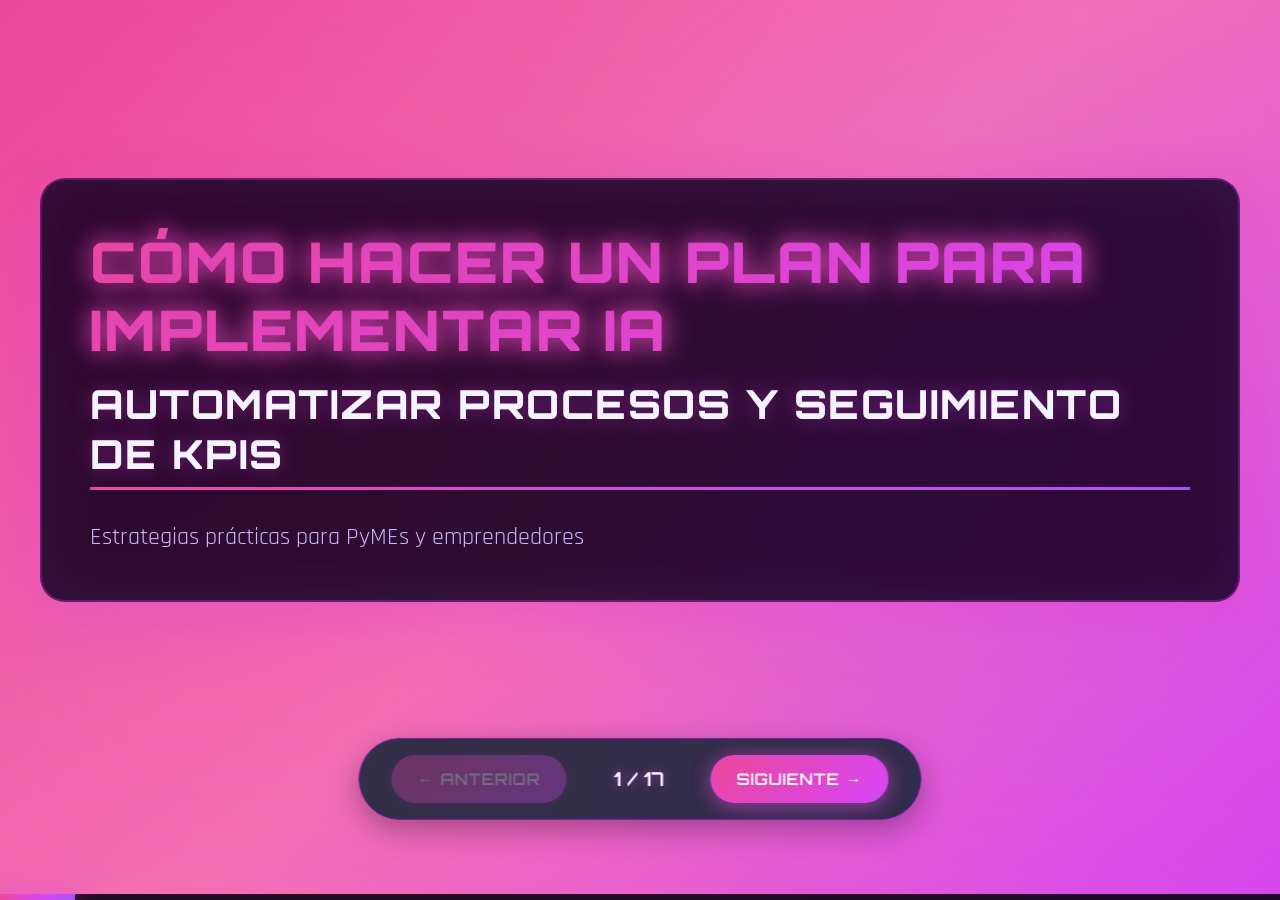
<file: index.html>
<!DOCTYPE html>
<html lang="es">
<head>
    <meta charset="UTF-8">
    <meta name="viewport" content="width=device-width, initial-scale=1.0">
    <title>Plan de Implementación de IA para PyMEs</title>
    <link rel="stylesheet" href="styles.css">
</head>
<body>
    <div class="presentation">
        <!-- Slide 1: Portada -->
        <div class="slide active">
            <div class="content">
                <h1>Cómo Hacer un Plan para Implementar IA</h1>
                <h2>Automatizar Procesos y Seguimiento de KPIs</h2>
                <p class="subtitle">Estrategias prácticas para PyMEs y emprendedores</p>
            </div>
        </div>

        <!-- Slide 2: ¿Por qué IA ahora? -->
        <div class="slide">
            <div class="content">
                <h2>¿Por Qué IA Ahora?</h2>
                <div class="two-columns">
                    <div class="column">
                        <h3>Oportunidades</h3>
                        <ul>
                            <li>Acceso democratizado a herramientas de IA</li>
                            <li>Reducción de costos operativos (20-40%)</li>
                            <li>Competitividad en el mercado</li>
                            <li>Mejor toma de decisiones basada en datos</li>
                        </ul>
                    </div>
                    <div class="column">
                        <h3>Riesgos de No Actuar</h3>
                        <ul>
                            <li>Quedarse atrás de la competencia</li>
                            <li>Pérdida de eficiencia operativa</li>
                            <li>Costos laborales más altos</li>
                            <li>Decisiones sin respaldo de datos</li>
                        </ul>
                    </div>
                </div>
            </div>
        </div>

        <!-- Slide 3: Áreas Clave para Automatizar -->
        <div class="slide">
            <div class="content">
                <h2>Áreas Clave para Automatizar con IA</h2>
                <div class="grid">
                    <div class="card">
                        <h3>📧 Atención al Cliente</h3>
                        <p>Chatbots, respuestas automáticas, análisis de sentimiento</p>
                    </div>
                    <div class="card">
                        <h3>📊 Análisis de Datos</h3>
                        <p>Dashboards automáticos, predicciones, reportes inteligentes</p>
                    </div>
                    <div class="card">
                        <h3>📝 Procesos Administrativos</h3>
                        <p>Facturación, inventarios, gestión documental</p>
                    </div>
                    <div class="card">
                        <h3>🎯 Marketing</h3>
                        <p>Segmentación, contenido personalizado, optimización de campañas</p>
                    </div>
                    <div class="card">
                        <h3>💼 Ventas</h3>
                        <p>Lead scoring, predicción de ventas, CRM inteligente</p>
                    </div>
                    <div class="card">
                        <h3>📦 Operaciones</h3>
                        <p>Optimización de rutas, gestión de inventario, mantenimiento predictivo</p>
                    </div>
                </div>
            </div>
        </div>

        <!-- Slide 4: KPIs Fundamentales -->
        <div class="slide">
            <div class="content">
                <h2>Indicadores Clave de Desempeño (KPIs)</h2>
                <div class="kpi-section">
                    <h3>KPIs Esenciales para Monitorear</h3>
                    <ul class="kpi-list">
                        <li><strong>ROI de IA:</strong> Retorno de inversión en tecnología vs ahorro generado</li>
                        <li><strong>Tiempo de Proceso:</strong> Reducción en tiempo de tareas automatizadas</li>
                        <li><strong>Precisión:</strong> Tasa de error antes y después de IA</li>
                        <li><strong>Satisfacción del Cliente:</strong> NPS, CSAT post-implementación</li>
                        <li><strong>Productividad del Equipo:</strong> Tareas completadas por empleado</li>
                        <li><strong>Costos Operativos:</strong> Reducción en gastos mensuales</li>
                    </ul>
                </div>
            </div>
        </div>

        <!-- Slide 5: Plan en 5 Pasos -->
        <div class="slide">
            <div class="content">
                <h2>Plan de Implementación en 5 Pasos</h2>
                <div class="steps">
                    <div class="step">
                        <div class="step-number">1</div>
                        <div class="step-content">
                            <h3>Diagnóstico</h3>
                            <p>Identifica procesos repetitivos, cuellos de botella y áreas de mejora</p>
                        </div>
                    </div>
                    <div class="step">
                        <div class="step-number">2</div>
                        <div class="step-content">
                            <h3>Priorización</h3>
                            <p>Evalúa impacto vs complejidad. Empieza con "quick wins"</p>
                        </div>
                    </div>
                    <div class="step">
                        <div class="step-number">3</div>
                        <div class="step-content">
                            <h3>Selección de Herramientas</h3>
                            <p>Elige soluciones que se integren con tus sistemas actuales</p>
                        </div>
                    </div>
                    <div class="step">
                        <div class="step-number">4</div>
                        <div class="step-content">
                            <h3>Piloto</h3>
                            <p>Implementa en pequeña escala, mide resultados, ajusta</p>
                        </div>
                    </div>
                    <div class="step">
                        <div class="step-number">5</div>
                        <div class="step-content">
                            <h3>Escalamiento</h3>
                            <p>Expande a otras áreas, capacita al equipo, monitorea KPIs</p>
                        </div>
                    </div>
                </div>
            </div>
        </div>

        <!-- Slide 6: Paso 1 - Diagnóstico -->
        <div class="slide">
            <div class="content">
                <h2>Paso 1: Diagnóstico Inicial</h2>
                <div class="checklist">
                    <h3>Preguntas Clave</h3>
                    <div class="checklist-item">
                        <span class="check">✓</span>
                        <span>¿Qué tareas consumen más tiempo de mi equipo?</span>
                    </div>
                    <div class="checklist-item">
                        <span class="check">✓</span>
                        <span>¿Dónde ocurren más errores humanos?</span>
                    </div>
                    <div class="checklist-item">
                        <span class="check">✓</span>
                        <span>¿Qué procesos se repiten diariamente?</span>
                    </div>
                    <div class="checklist-item">
                        <span class="check">✓</span>
                        <span>¿Qué datos no estoy aprovechando actualmente?</span>
                    </div>
                    <div class="checklist-item">
                        <span class="check">✓</span>
                        <span>¿Cuáles son mis mayores cuellos de botella?</span>
                    </div>
                </div>
                <div class="highlight-box">
                    <strong>💡 Tip:</strong> Involucra a tu equipo en esta evaluación. Ellos conocen los procesos mejor que nadie.
                </div>
            </div>
        </div>

        <!-- Slide 7: Paso 2 - Matriz de Priorización -->
        <div class="slide">
            <div class="content">
                <h2>Paso 2: Matriz de Priorización</h2>
                <div class="matrix">
                    <div class="matrix-header">
                        <span></span>
                        <span class="axis-label">Complejidad Baja</span>
                        <span class="axis-label">Complejidad Alta</span>
                    </div>
                    <div class="matrix-row">
                        <span class="axis-label">Alto Impacto</span>
                        <div class="matrix-cell priority-high">
                            <strong>¡Empieza Aquí!</strong>
                            <p>Quick Wins</p>
                        </div>
                        <div class="matrix-cell priority-medium">
                            <strong>Planifica</strong>
                            <p>Proyectos grandes</p>
                        </div>
                    </div>
                    <div class="matrix-row">
                        <span class="axis-label">Bajo Impacto</span>
                        <div class="matrix-cell priority-low">
                            <strong>Si Hay Tiempo</strong>
                            <p>Mejoras menores</p>
                        </div>
                        <div class="matrix-cell priority-none">
                            <strong>Evitar</strong>
                            <p>No prioritario</p>
                        </div>
                    </div>
                </div>
            </div>
        </div>

        <!-- Slide 8: Paso 3 - Herramientas -->
        <div class="slide">
            <div class="content">
                <h2>Paso 3: Herramientas de IA Accesibles</h2>
                <div class="tools-grid">
                    <div class="tool-card">
                        <h3>Atención al Cliente</h3>
                        <ul>
                            <li>ChatGPT API</li>
                            <li>Zendesk AI</li>
                            <li>Intercom</li>
                        </ul>
                    </div>
                    <div class="tool-card">
                        <h3>Análisis de Datos</h3>
                        <ul>
                            <li>Google Analytics + AI</li>
                            <li>Power BI</li>
                            <li>Tableau</li>
                        </ul>
                    </div>
                    <div class="tool-card">
                        <h3>Automatización</h3>
                        <ul>
                            <li>Zapier</li>
                            <li>Make (Integromat)</li>
                            <li>n8n</li>
                        </ul>
                    </div>
                    <div class="tool-card">
                        <h3>CRM Inteligente</h3>
                        <ul>
                            <li>HubSpot</li>
                            <li>Salesforce Einstein</li>
                            <li>Pipedrive AI</li>
                        </ul>
                    </div>
                    <div class="tool-card">
                        <h3>Marketing</h3>
                        <ul>
                            <li>Jasper AI</li>
                            <li>Copy.ai</li>
                            <li>Canva AI</li>
                        </ul>
                    </div>
                    <div class="tool-card">
                        <h3>Finanzas</h3>
                        <ul>
                            <li>QuickBooks AI</li>
                            <li>Xero</li>
                            <li>Fintual</li>
                        </ul>
                    </div>
                </div>
            </div>
        </div>

        <!-- Slide 9: Paso 4 - Piloto -->
        <div class="slide">
            <div class="content">
                <h2>Paso 4: Implementación de Piloto</h2>
                <div class="timeline">
                    <div class="timeline-item">
                        <h3>Semana 1-2: Preparación</h3>
                        <ul>
                            <li>Define objetivos específicos y medibles</li>
                            <li>Selecciona equipo piloto pequeño</li>
                            <li>Configura herramientas básicas</li>
                        </ul>
                    </div>
                    <div class="timeline-item">
                        <h3>Semana 3-6: Ejecución</h3>
                        <ul>
                            <li>Capacita al equipo piloto</li>
                            <li>Implementa en ambiente controlado</li>
                            <li>Recopila datos y feedback diario</li>
                        </ul>
                    </div>
                    <div class="timeline-item">
                        <h3>Semana 7-8: Evaluación</h3>
                        <ul>
                            <li>Analiza KPIs vs objetivos</li>
                            <li>Documenta lecciones aprendidas</li>
                            <li>Decide: escalar, ajustar o pivotar</li>
                        </ul>
                    </div>
                </div>
            </div>
        </div>

        <!-- Slide 10: Paso 5 - Escalamiento -->
        <div class="slide">
            <div class="content">
                <h2>Paso 5: Escalamiento Inteligente</h2>
                <div class="scaling-content">
                    <div class="scaling-section">
                        <h3>🎯 Estrategia de Expansión</h3>
                        <ul>
                            <li>Replica en áreas similares primero</li>
                            <li>Capacita a champions internos</li>
                            <li>Crea documentación y procesos</li>
                            <li>Establece soporte técnico interno</li>
                        </ul>
                    </div>
                    <div class="scaling-section">
                        <h3>📈 Monitoreo Continuo</h3>
                        <ul>
                            <li>Dashboard de KPIs en tiempo real</li>
                            <li>Reuniones semanales de seguimiento</li>
                            <li>Ajustes basados en datos</li>
                            <li>Feedback loop constante</li>
                        </ul>
                    </div>
                </div>
            </div>
        </div>

        <!-- Slide 11: Sistema de Seguimiento de KPIs -->
        <div class="slide">
            <div class="content">
                <h2>Sistema de Seguimiento de KPIs</h2>
                <div class="dashboard-preview">
                    <h3>Tu Dashboard Debe Incluir:</h3>
                    <div class="dashboard-elements">
                        <div class="dashboard-item">
                            <div class="metric-icon">📊</div>
                            <h4>Métricas en Tiempo Real</h4>
                            <p>Actualización automática de indicadores clave</p>
                        </div>
                        <div class="dashboard-item">
                            <div class="metric-icon">🎯</div>
                            <h4>Metas vs Realidad</h4>
                            <p>Comparación visual de objetivos y resultados</p>
                        </div>
                        <div class="dashboard-item">
                            <div class="metric-icon">📈</div>
                            <h4>Tendencias</h4>
                            <p>Análisis de evolución temporal</p>
                        </div>
                        <div class="dashboard-item">
                            <div class="metric-icon">⚠️</div>
                            <h4>Alertas Automáticas</h4>
                            <p>Notificaciones cuando se desvían métricas</p>
                        </div>
                    </div>
                </div>
            </div>
        </div>

        <!-- Slide 12: Costos y ROI -->
        <div class="slide">
            <div class="content">
                <h2>Costos y Retorno de Inversión</h2>
                <div class="roi-section">
                    <div class="cost-column">
                        <h3>💰 Inversión Inicial (PyME promedio)</h3>
                        <ul class="cost-list">
                            <li>Herramientas SaaS: $200-$500/mes</li>
                            <li>Capacitación: $1,000-$3,000</li>
                            <li>Consultoría inicial: $2,000-$5,000</li>
                            <li>Tiempo del equipo: 20-40 horas</li>
                        </ul>
                        <p class="total">Total inicial: $5,000-$10,000</p>
                    </div>
                    <div class="roi-column">
                        <h3>📈 Retorno Esperado (primer año)</h3>
                        <ul class="benefit-list">
                            <li>Ahorro en tiempo: 20-30%</li>
                            <li>Reducción de errores: 40-60%</li>
                            <li>Aumento en ventas: 15-25%</li>
                            <li>ROI promedio: 200-400%</li>
                        </ul>
                        <p class="total success">Recuperación: 3-6 meses</p>
                    </div>
                </div>
            </div>
        </div>

        <!-- Slide 13: Errores Comunes -->
        <div class="slide">
            <div class="content">
                <h2>❌ Errores Comunes a Evitar</h2>
                <div class="mistakes-grid">
                    <div class="mistake-card">
                        <h3>1. Empezar muy grande</h3>
                        <p>No intentes automatizar todo de golpe. Empieza con un proceso pequeño y bien definido.</p>
                    </div>
                    <div class="mistake-card">
                        <h3>2. Ignorar al equipo</h3>
                        <p>La IA debe ayudar a tu equipo, no reemplazarlo. Involúcralos desde el inicio.</p>
                    </div>
                    <div class="mistake-card">
                        <h3>3. No medir resultados</h3>
                        <p>Si no mides, no sabes si funciona. Define KPIs claros desde el día 1.</p>
                    </div>
                    <div class="mistake-card">
                        <h3>4. Tecnología sin estrategia</h3>
                        <p>La IA es un medio, no un fin. Define primero QUÉ quieres lograr.</p>
                    </div>
                    <div class="mistake-card">
                        <h3>5. Falta de capacitación</h3>
                        <p>Invierte tiempo en entrenar a tu equipo. La mejor herramienta es inútil sin uso correcto.</p>
                    </div>
                    <div class="mistake-card">
                        <h3>6. No iterar</h3>
                        <p>La IA requiere ajustes constantes. Crea ciclos de mejora continua.</p>
                    </div>
                </div>
            </div>
        </div>

        <!-- Slide 14: Casos de Éxito -->
        <div class="slide">
            <div class="content">
                <h2>Casos de Éxito en PyMEs</h2>
                <div class="case-studies">
                    <div class="case">
                        <h3>🏪 Retail - Tienda de Ropa</h3>
                        <p><strong>Problema:</strong> Inventario desorganizado, ventas perdidas</p>
                        <p><strong>Solución:</strong> Sistema de predicción de demanda con IA</p>
                        <p><strong>Resultado:</strong> +35% en ventas, -20% en inventario sobrante</p>
                    </div>
                    <div class="case">
                        <h3>🍕 Restaurante</h3>
                        <p><strong>Problema:</strong> Gestión manual de pedidos, errores frecuentes</p>
                        <p><strong>Solución:</strong> Chatbot para pedidos + análisis de preferencias</p>
                        <p><strong>Resultado:</strong> -50% errores, +28% en ticket promedio</p>
                    </div>
                    <div class="case">
                        <h3>🔧 Servicios Profesionales</h3>
                        <p><strong>Problema:</strong> Tiempo excesivo en cotizaciones y seguimiento</p>
                        <p><strong>Solución:</strong> CRM con IA + automatización de propuestas</p>
                        <p><strong>Resultado:</strong> -60% tiempo administrativo, +40% conversión</p>
                    </div>
                </div>
            </div>
        </div>

        <!-- Slide 15: Plan de Acción -->
        <div class="slide">
            <div class="content">
                <h2>Tu Plan de Acción - Próximos 30 Días</h2>
                <div class="action-plan">
                    <div class="week-plan">
                        <h3>Semana 1: Diagnóstico</h3>
                        <ul>
                            <li>Lista 5 procesos más repetitivos</li>
                            <li>Calcula tiempo invertido en cada uno</li>
                            <li>Identifica 3 KPIs a mejorar</li>
                        </ul>
                    </div>
                    <div class="week-plan">
                        <h3>Semana 2: Investigación</h3>
                        <ul>
                            <li>Investiga 3 herramientas para tu caso</li>
                            <li>Solicita demos o pruebas gratuitas</li>
                            <li>Define presupuesto inicial</li>
                        </ul>
                    </div>
                    <div class="week-plan">
                        <h3>Semana 3: Decisión</h3>
                        <ul>
                            <li>Selecciona 1 proceso para pilotar</li>
                            <li>Elige la herramienta a implementar</li>
                            <li>Forma equipo piloto (2-3 personas)</li>
                        </ul>
                    </div>
                    <div class="week-plan">
                        <h3>Semana 4: Acción</h3>
                        <ul>
                            <li>Configura herramienta básica</li>
                            <li>Capacita al equipo piloto</li>
                            <li>Inicia prueba con métricas definidas</li>
                        </ul>
                    </div>
                </div>
            </div>
        </div>

        <!-- Slide 16: Recursos -->
        <div class="slide">
            <div class="content">
                <h2>Recursos Útiles</h2>
                <div class="resources">
                    <div class="resource-section">
                        <h3>📚 Aprendizaje</h3>
                        <ul>
                            <li>Coursera: AI for Everyone (Andrew Ng)</li>
                            <li>Google AI Essentials</li>
                            <li>LinkedIn Learning: IA para negocios</li>
                        </ul>
                    </div>
                    <div class="resource-section">
                        <h3>🛠️ Herramientas Gratuitas</h3>
                        <ul>
                            <li>ChatGPT versión gratuita</li>
                            <li>Google Analytics</li>
                            <li>Zapier tier gratuito</li>
                            <li>Canva AI</li>
                        </ul>
                    </div>
                    <div class="resource-section">
                        <h3>👥 Comunidades</h3>
                        <ul>
                            <li>Grupos de LinkedIn sobre IA en PyMEs</li>
                            <li>Meetups locales de tecnología</li>
                            <li>Foros de Reddit: r/artificial, r/smallbusiness</li>
                        </ul>
                    </div>
                </div>
            </div>
        </div>

        <!-- Slide 17: Cierre -->
        <div class="slide">
            <div class="content">
                <h2>Recuerda: La IA es un Viaje, No un Destino</h2>
                <div class="key-takeaways">
                    <div class="takeaway">
                        <span class="takeaway-number">1</span>
                        <p>Empieza pequeño, mide todo, escala lo que funciona</p>
                    </div>
                    <div class="takeaway">
                        <span class="takeaway-number">2</span>
                        <p>Involucra a tu equipo en el proceso de transformación</p>
                    </div>
                    <div class="takeaway">
                        <span class="takeaway-number">3</span>
                        <p>Los KPIs son tu brújula - sin medición no hay mejora</p>
                    </div>
                    <div class="takeaway">
                        <span class="takeaway-number">4</span>
                        <p>La tecnología cambia rápido - mantente flexible y curioso</p>
                    </div>
                </div>
                <div class="cta">
                    <h3>¡El mejor momento para empezar es HOY!</h3>
                    <p>¿Preguntas?</p>
                </div>
            </div>
        </div>
    </div>

    <!-- Controles de navegación -->
    <div class="controls">
        <button id="prevBtn" class="nav-btn">← Anterior</button>
        <div class="slide-counter">
            <span id="currentSlide">1</span> / <span id="totalSlides">17</span>
        </div>
        <button id="nextBtn" class="nav-btn">Siguiente →</button>
    </div>

    <!-- Progress bar -->
    <div class="progress-bar">
        <div class="progress-fill" id="progressFill"></div>
    </div>

    <script src="script.js"></script>
</body>
</html>
</file>
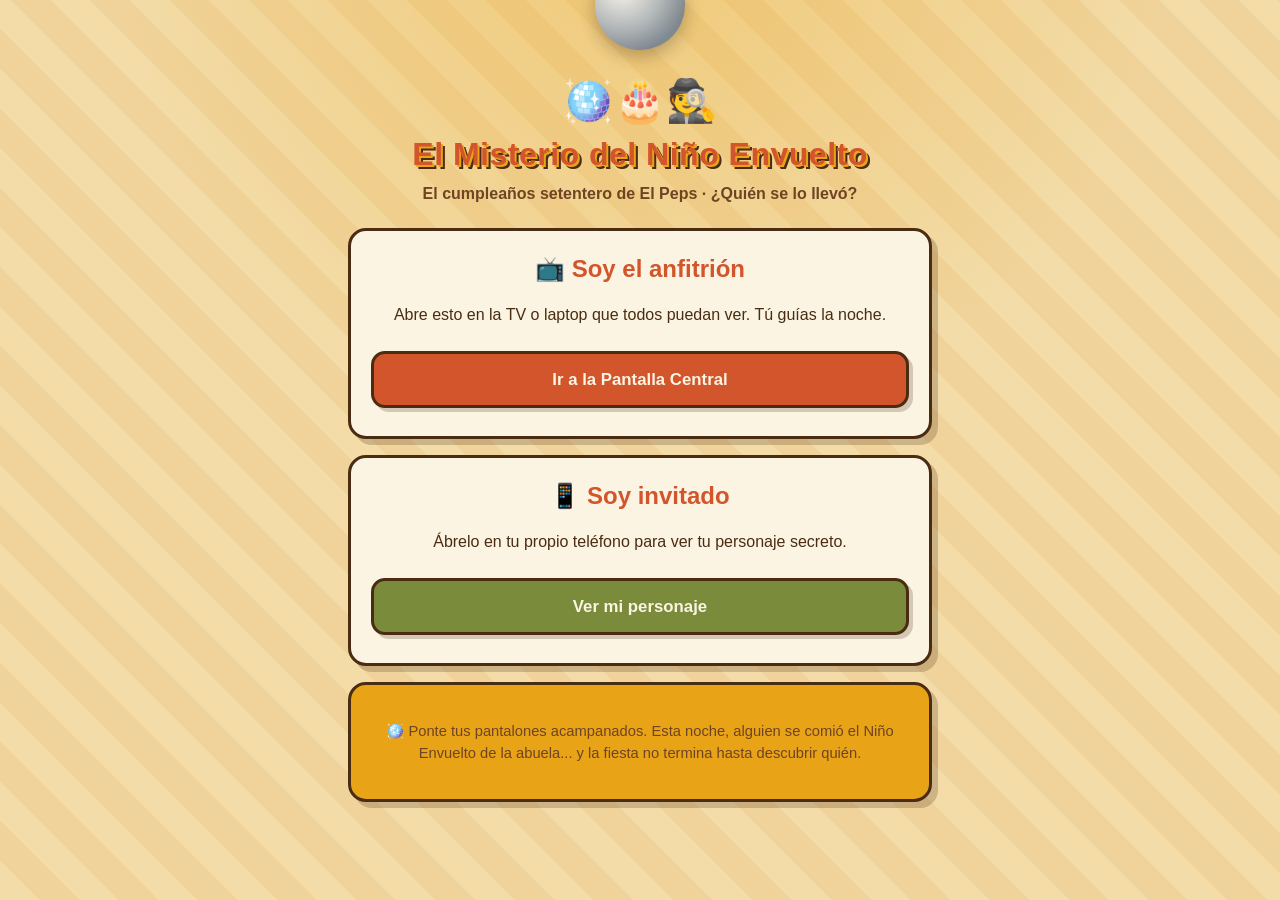
<file: murder-mystery/index.html>
<!DOCTYPE html>
<html lang="es">
<head>
<meta charset="UTF-8">
<meta name="viewport" content="width=device-width, initial-scale=1.0">
<title>El Misterio del Niño Envuelto</title>
<link rel="stylesheet" href="style.css">
</head>
<body>
<div class="bola-disco"></div>
<div class="container">

  <div class="header-retro">
    <div class="emoji-grande">🪩🎂🕵️</div>
    <h1>El Misterio del Niño Envuelto</h1>
    <p class="tagline">El cumpleaños setentero de El Peps · ¿Quién se lo llevó?</p>
  </div>

  <div class="card center">
    <h2>📺 Soy el anfitrión</h2>
    <p>Abre esto en la TV o laptop que todos puedan ver. Tú guías la noche.</p>
    <a class="btn" href="pantalla.html">Ir a la Pantalla Central</a>
  </div>

  <div class="card center">
    <h2>📱 Soy invitado</h2>
    <p>Ábrelo en tu propio teléfono para ver tu personaje secreto.</p>
    <a class="btn btn-alt" href="jugador.html">Ver mi personaje</a>
  </div>

  <div class="card small center">
    <p>🪩 Ponte tus pantalones acampanados. Esta noche, alguien se comió el Niño Envuelto de la abuela... y la fiesta no termina hasta descubrir quién.</p>
  </div>

</div>
</body>
</html>
</file>
<file: styles.css>
@import url('https://fonts.googleapis.com/css2?family=Orbitron:wght@400;500;600;700;800;900&family=Rajdhani:wght@300;400;500;600;700&display=swap');

* {
    margin: 0;
    padding: 0;
    box-sizing: border-box;
}

:root {
    --primary-color: #ec4899;
    --secondary-color: #d946ef;
    --accent-color: #a855f7;
    --success-color: #10b981;
    --danger-color: #ef4444;
    --bg-color: #0a0014;
    --card-bg: #1a0b2e;
    --text-color: #f5f3ff;
    --text-muted: #c4b5fd;
    --border-color: #6b21a8;
    --glow-color: #d946ef;
}

body {
    font-family: 'Rajdhani', -apple-system, BlinkMacSystemFont, 'Segoe UI', Roboto, sans-serif;
    background: linear-gradient(135deg, #ec4899 0%, #d946ef 50%, #6b21a8 100%);
    transition: background 0.8s cubic-bezier(0.4, 0, 0.2, 1);
    color: var(--text-color);
    overflow: hidden;
    height: 100vh;
    position: relative;
}

body::before {
    content: '';
    position: fixed;
    top: 0;
    left: 0;
    right: 0;
    bottom: 0;
    background: radial-gradient(circle at 20% 50%, rgba(236, 72, 153, 0.2) 0%, transparent 50%),
                radial-gradient(circle at 80% 50%, rgba(168, 85, 247, 0.2) 0%, transparent 50%);
    pointer-events: none;
    z-index: 0;
}

.presentation {
    width: 100%;
    max-width: 100vw;
    height: calc(100vh - 120px);
    position: relative;
    padding: 2rem;
    z-index: 1;
    overflow: hidden;
}

.slide {
    position: absolute;
    top: 0;
    left: 0;
    width: 100%;
    max-width: 100%;
    height: 100%;
    opacity: 0;
    transform: translateX(100%);
    transition: all 0.5s ease-in-out;
    display: flex;
    align-items: center;
    justify-content: center;
    padding: 2rem;
    overflow: hidden;
}

.slide.active {
    opacity: 1;
    transform: translateX(0);
    z-index: 10;
}

.slide.prev {
    transform: translateX(-100%);
    opacity: 0;
}

.slide.next {
    transform: translateX(100%);
    opacity: 0;
}

.content {
    max-width: 1200px;
    width: 100%;
    background: rgba(10, 0, 20, 0.85);
    backdrop-filter: blur(20px) saturate(180%);
    border-radius: 25px;
    padding: 3rem;
    border: 2px solid rgba(217, 70, 239, 0.3);
    box-shadow: 0 20px 60px rgba(217, 70, 239, 0.3),
                0 0 40px rgba(236, 72, 153, 0.2),
                inset 0 0 60px rgba(168, 85, 247, 0.1);
    overflow-y: auto;
    max-height: calc(100vh - 180px);
    position: relative;
}

/* Scrollbar styling */
.content::-webkit-scrollbar {
    width: 12px;
}

.content::-webkit-scrollbar-track {
    background: rgba(10, 0, 20, 0.5);
    border-radius: 10px;
    margin: 10px 0;
}

.content::-webkit-scrollbar-thumb {
    background: linear-gradient(180deg, #ec4899, #d946ef, #a855f7);
    border-radius: 10px;
    border: 2px solid rgba(10, 0, 20, 0.5);
    box-shadow: 0 0 10px rgba(217, 70, 239, 0.5);
}

.content::-webkit-scrollbar-thumb:hover {
    background: linear-gradient(180deg, #f472b6, #e879f9, #c084fc);
    box-shadow: 0 0 15px rgba(217, 70, 239, 0.8);
}

h1 {
    font-family: 'Orbitron', sans-serif;
    font-size: 3.5rem;
    font-weight: 900;
    background: linear-gradient(135deg, #ec4899 0%, #d946ef 50%, #a855f7 100%);
    -webkit-background-clip: text;
    -webkit-text-fill-color: transparent;
    background-clip: text;
    background-size: 200%;
    animation: textGradient 3s ease infinite;
    margin-bottom: 1rem;
    line-height: 1.2;
    text-transform: uppercase;
    letter-spacing: 2px;
    text-shadow: 0 0 30px rgba(217, 70, 239, 0.5);
    filter: drop-shadow(0 0 10px rgba(236, 72, 153, 0.7));
}

@keyframes textGradient {
    0%, 100% { background-position: 0% 50%; }
    50% { background-position: 100% 50%; }
}

h2 {
    font-family: 'Orbitron', sans-serif;
    font-size: 2.5rem;
    font-weight: 800;
    color: var(--text-color);
    margin-bottom: 2rem;
    border-bottom: 3px solid transparent;
    border-image: linear-gradient(90deg, #ec4899, #d946ef, #a855f7) 1;
    padding-bottom: 0.5rem;
    text-transform: uppercase;
    letter-spacing: 1.5px;
    text-shadow: 0 0 20px rgba(217, 70, 239, 0.4);
}

h3 {
    font-family: 'Orbitron', sans-serif;
    font-size: 1.5rem;
    font-weight: 700;
    color: var(--text-color);
    margin-bottom: 1rem;
    letter-spacing: 1px;
    text-shadow: 0 0 15px rgba(168, 85, 247, 0.3);
}

.subtitle {
    font-size: 1.5rem;
    color: var(--text-muted);
    margin-top: 1rem;
}

/* Two columns layout */
.two-columns {
    display: grid;
    grid-template-columns: repeat(auto-fit, minmax(280px, 1fr));
    gap: 2rem;
    margin-top: 2rem;
}

.column ul {
    list-style: none;
    margin-top: 1rem;
}

.column li {
    padding: 0.75rem;
    margin-bottom: 0.5rem;
    background: rgba(37, 99, 235, 0.1);
    border-left: 3px solid var(--primary-color);
    border-radius: 5px;
}

/* Grid layout */
.grid {
    display: grid;
    grid-template-columns: repeat(auto-fit, minmax(250px, 1fr));
    gap: 1.5rem;
    margin-top: 2rem;
}

.card {
    background: linear-gradient(135deg, rgba(236, 72, 153, 0.15), rgba(168, 85, 247, 0.15));
    padding: 1.5rem;
    border-radius: 15px;
    border: 1px solid rgba(217, 70, 239, 0.4);
    transition: all 0.4s cubic-bezier(0.175, 0.885, 0.32, 1.275);
    position: relative;
    overflow: hidden;
}

.card::before {
    content: '';
    position: absolute;
    top: 0;
    left: -100%;
    width: 100%;
    height: 100%;
    background: linear-gradient(90deg, transparent, rgba(217, 70, 239, 0.3), transparent);
    transition: left 0.5s;
}

.card:hover::before {
    left: 100%;
}

.card:hover {
    transform: translateY(-8px) scale(1.02);
    box-shadow: 0 15px 40px rgba(217, 70, 239, 0.4),
                0 0 30px rgba(236, 72, 153, 0.3);
    border-color: rgba(236, 72, 153, 0.6);
}

.card h3 {
    font-size: 1.3rem;
    margin-bottom: 0.5rem;
}

.card p {
    color: var(--text-muted);
    font-size: 0.95rem;
}

/* KPI Section */
.kpi-section {
    margin-top: 1.5rem;
}

.kpi-list {
    list-style: none;
}

.kpi-list li {
    padding: 1rem;
    margin-bottom: 1rem;
    background: rgba(16, 185, 129, 0.1);
    border-left: 4px solid var(--success-color);
    border-radius: 8px;
    font-size: 1.1rem;
}

.kpi-list strong {
    color: var(--success-color);
    display: block;
    margin-bottom: 0.3rem;
}

/* Steps */
.steps {
    display: flex;
    flex-direction: column;
    gap: 1.5rem;
    margin-top: 2rem;
}

.step {
    display: flex;
    gap: 1.5rem;
    align-items: start;
    padding: 1.5rem;
    background: rgba(37, 99, 235, 0.05);
    border-radius: 15px;
    border: 1px solid rgba(37, 99, 235, 0.2);
}

.step-number {
    min-width: 60px;
    height: 60px;
    background: linear-gradient(135deg, var(--primary-color), var(--secondary-color));
    border-radius: 50%;
    display: flex;
    align-items: center;
    justify-content: center;
    font-size: 1.8rem;
    font-weight: 800;
    color: white;
    box-shadow: 0 5px 15px rgba(37, 99, 235, 0.4);
}

.step-content h3 {
    margin-bottom: 0.5rem;
}

.step-content p {
    color: var(--text-muted);
    font-size: 1rem;
}

/* Checklist */
.checklist {
    margin-top: 1.5rem;
}

.checklist-item {
    display: flex;
    align-items: center;
    gap: 1rem;
    padding: 1rem;
    margin-bottom: 0.75rem;
    background: rgba(37, 99, 235, 0.05);
    border-radius: 10px;
    font-size: 1.1rem;
}

.check {
    color: var(--success-color);
    font-size: 1.5rem;
    font-weight: bold;
}

.highlight-box {
    margin-top: 2rem;
    padding: 1.5rem;
    background: linear-gradient(135deg, rgba(245, 158, 11, 0.1), rgba(245, 158, 11, 0.05));
    border: 2px solid var(--accent-color);
    border-radius: 15px;
    font-size: 1.1rem;
}

/* Matrix */
.matrix {
    margin-top: 2rem;
    display: grid;
    gap: 0;
}

.matrix-header {
    display: grid;
    grid-template-columns: 120px 1fr 1fr;
    gap: 1rem;
    margin-bottom: 1rem;
}

.matrix-row {
    display: grid;
    grid-template-columns: 120px 1fr 1fr;
    gap: 1rem;
    margin-bottom: 1rem;
}

.axis-label {
    font-weight: 600;
    color: var(--text-muted);
    display: flex;
    align-items: center;
    justify-content: center;
    font-size: 0.9rem;
}

.matrix-cell {
    padding: 2rem;
    border-radius: 15px;
    text-align: center;
    border: 2px solid;
}

.priority-high {
    background: rgba(16, 185, 129, 0.2);
    border-color: var(--success-color);
}

.priority-medium {
    background: rgba(245, 158, 11, 0.2);
    border-color: var(--accent-color);
}

.priority-low {
    background: rgba(148, 163, 184, 0.2);
    border-color: var(--text-muted);
}

.priority-none {
    background: rgba(239, 68, 68, 0.2);
    border-color: var(--danger-color);
}

/* Tools Grid */
.tools-grid {
    display: grid;
    grid-template-columns: repeat(auto-fit, minmax(200px, 1fr));
    gap: 1.5rem;
    margin-top: 2rem;
}

.tool-card {
    background: rgba(124, 58, 237, 0.1);
    padding: 1.5rem;
    border-radius: 12px;
    border: 1px solid rgba(124, 58, 237, 0.3);
}

.tool-card h3 {
    color: var(--secondary-color);
    margin-bottom: 1rem;
    font-size: 1.2rem;
}

.tool-card ul {
    list-style: none;
}

.tool-card li {
    padding: 0.5rem 0;
    color: var(--text-muted);
    border-bottom: 1px solid rgba(148, 163, 184, 0.1);
}

.tool-card li:last-child {
    border-bottom: none;
}

/* Timeline */
.timeline {
    margin-top: 2rem;
    display: flex;
    flex-direction: column;
    gap: 2rem;
}

.timeline-item {
    padding: 1.5rem;
    background: linear-gradient(90deg, rgba(37, 99, 235, 0.1), rgba(37, 99, 235, 0.05));
    border-left: 5px solid var(--primary-color);
    border-radius: 10px;
}

.timeline-item h3 {
    color: var(--primary-color);
    margin-bottom: 1rem;
}

.timeline-item ul {
    list-style: none;
    margin-left: 1rem;
}

.timeline-item li {
    padding: 0.5rem 0;
    color: var(--text-muted);
    position: relative;
    padding-left: 1.5rem;
}

.timeline-item li::before {
    content: '→';
    position: absolute;
    left: 0;
    color: var(--primary-color);
}

/* Scaling content */
.scaling-content {
    display: grid;
    grid-template-columns: repeat(auto-fit, minmax(300px, 1fr));
    gap: 2rem;
    margin-top: 2rem;
}

.scaling-section {
    padding: 1.5rem;
    background: rgba(37, 99, 235, 0.05);
    border-radius: 15px;
    border: 1px solid rgba(37, 99, 235, 0.2);
}

.scaling-section ul {
    list-style: none;
    margin-top: 1rem;
}

.scaling-section li {
    padding: 0.75rem;
    margin-bottom: 0.5rem;
    background: rgba(37, 99, 235, 0.1);
    border-left: 3px solid var(--primary-color);
    border-radius: 5px;
}

/* Dashboard Preview */
.dashboard-preview {
    margin-top: 2rem;
}

.dashboard-elements {
    display: grid;
    grid-template-columns: repeat(auto-fit, minmax(200px, 1fr));
    gap: 1.5rem;
    margin-top: 1.5rem;
}

.dashboard-item {
    text-align: center;
    padding: 1.5rem;
    background: rgba(37, 99, 235, 0.05);
    border-radius: 15px;
    border: 1px solid rgba(37, 99, 235, 0.2);
}

.metric-icon {
    font-size: 3rem;
    margin-bottom: 1rem;
}

.dashboard-item h4 {
    color: var(--text-color);
    margin-bottom: 0.5rem;
}

.dashboard-item p {
    color: var(--text-muted);
    font-size: 0.9rem;
}

/* ROI Section */
.roi-section {
    display: grid;
    grid-template-columns: repeat(auto-fit, minmax(300px, 1fr));
    gap: 2rem;
    margin-top: 2rem;
}

.cost-column, .roi-column {
    padding: 2rem;
    border-radius: 15px;
    border: 2px solid;
}

.cost-column {
    background: rgba(239, 68, 68, 0.1);
    border-color: var(--danger-color);
}

.roi-column {
    background: rgba(16, 185, 129, 0.1);
    border-color: var(--success-color);
}

.cost-list, .benefit-list {
    list-style: none;
    margin-top: 1rem;
}

.cost-list li, .benefit-list li {
    padding: 0.75rem;
    margin-bottom: 0.5rem;
    background: rgba(0, 0, 0, 0.2);
    border-radius: 5px;
}

.total {
    margin-top: 1.5rem;
    padding: 1rem;
    background: rgba(0, 0, 0, 0.3);
    border-radius: 10px;
    font-weight: 700;
    font-size: 1.2rem;
    text-align: center;
}

.success {
    color: var(--success-color);
}

/* Mistakes Grid */
.mistakes-grid {
    display: grid;
    grid-template-columns: repeat(auto-fit, minmax(250px, 1fr));
    gap: 1.5rem;
    margin-top: 2rem;
}

.mistake-card {
    padding: 1.5rem;
    background: rgba(239, 68, 68, 0.1);
    border: 1px solid rgba(239, 68, 68, 0.3);
    border-radius: 12px;
}

.mistake-card h3 {
    color: var(--danger-color);
    margin-bottom: 0.75rem;
}

.mistake-card p {
    color: var(--text-muted);
    font-size: 0.95rem;
}

/* Case Studies */
.case-studies {
    display: flex;
    flex-direction: column;
    gap: 2rem;
    margin-top: 2rem;
}

.case {
    padding: 2rem;
    background: linear-gradient(135deg, rgba(16, 185, 129, 0.1), rgba(16, 185, 129, 0.05));
    border: 2px solid var(--success-color);
    border-radius: 15px;
}

.case h3 {
    color: var(--success-color);
    margin-bottom: 1rem;
}

.case p {
    margin-bottom: 0.75rem;
    font-size: 1rem;
}

.case strong {
    color: var(--text-color);
}

/* Action Plan */
.action-plan {
    display: grid;
    grid-template-columns: repeat(auto-fit, minmax(250px, 1fr));
    gap: 1.5rem;
    margin-top: 2rem;
}

.week-plan {
    padding: 1.5rem;
    background: rgba(37, 99, 235, 0.1);
    border: 2px solid var(--primary-color);
    border-radius: 15px;
}

.week-plan h3 {
    color: var(--primary-color);
    margin-bottom: 1rem;
}

.week-plan ul {
    list-style: none;
}

.week-plan li {
    padding: 0.5rem 0;
    padding-left: 1.5rem;
    position: relative;
    color: var(--text-muted);
}

.week-plan li::before {
    content: '✓';
    position: absolute;
    left: 0;
    color: var(--primary-color);
    font-weight: bold;
}

/* Resources */
.resources {
    display: grid;
    grid-template-columns: repeat(auto-fit, minmax(250px, 1fr));
    gap: 2rem;
    margin-top: 2rem;
}

.resource-section {
    padding: 1.5rem;
    background: rgba(124, 58, 237, 0.1);
    border: 1px solid rgba(124, 58, 237, 0.3);
    border-radius: 15px;
}

.resource-section h3 {
    color: var(--secondary-color);
    margin-bottom: 1rem;
}

.resource-section ul {
    list-style: none;
}

.resource-section li {
    padding: 0.5rem 0;
    color: var(--text-muted);
    border-bottom: 1px solid rgba(148, 163, 184, 0.1);
}

.resource-section li:last-child {
    border-bottom: none;
}

/* Key Takeaways */
.key-takeaways {
    margin: 2rem 0;
}

.takeaway {
    display: flex;
    align-items: center;
    gap: 1.5rem;
    padding: 1.5rem;
    margin-bottom: 1rem;
    background: rgba(37, 99, 235, 0.1);
    border-radius: 15px;
    border: 1px solid rgba(37, 99, 235, 0.3);
}

.takeaway-number {
    min-width: 50px;
    height: 50px;
    background: linear-gradient(135deg, var(--primary-color), var(--secondary-color));
    border-radius: 50%;
    display: flex;
    align-items: center;
    justify-content: center;
    font-size: 1.5rem;
    font-weight: 800;
    color: white;
}

.takeaway p {
    font-size: 1.1rem;
    color: var(--text-color);
}

.cta {
    text-align: center;
    margin-top: 3rem;
    padding: 2rem;
    background: linear-gradient(135deg, rgba(37, 99, 235, 0.2), rgba(124, 58, 237, 0.2));
    border-radius: 20px;
    border: 2px solid var(--primary-color);
}

.cta h3 {
    font-size: 2rem;
    color: var(--accent-color);
    margin-bottom: 1rem;
}

.cta p {
    font-size: 1.5rem;
    color: var(--text-muted);
}

/* Controls */
.controls {
    position: fixed;
    bottom: 80px;
    left: 50%;
    transform: translateX(-50%);
    display: flex;
    align-items: center;
    gap: 2rem;
    background: rgba(30, 41, 59, 0.9);
    backdrop-filter: blur(10px);
    padding: 1rem 2rem;
    border-radius: 50px;
    border: 1px solid var(--border-color);
    box-shadow: 0 10px 30px rgba(0, 0, 0, 0.3);
}

.nav-btn {
    font-family: 'Orbitron', sans-serif;
    padding: 0.75rem 1.5rem;
    background: linear-gradient(135deg, #ec4899, #d946ef, #a855f7);
    background-size: 200%;
    color: white;
    border: 2px solid rgba(217, 70, 239, 0.5);
    border-radius: 25px;
    font-size: 1rem;
    font-weight: 600;
    cursor: pointer;
    transition: all 0.3s ease;
    box-shadow: 0 5px 20px rgba(217, 70, 239, 0.4),
                0 0 20px rgba(236, 72, 153, 0.3);
    text-transform: uppercase;
    letter-spacing: 1px;
    position: relative;
    overflow: hidden;
}

.nav-btn::before {
    content: '';
    position: absolute;
    top: 0;
    left: -100%;
    width: 100%;
    height: 100%;
    background: linear-gradient(90deg, transparent, rgba(255, 255, 255, 0.2), transparent);
    transition: left 0.5s;
}

.nav-btn:hover::before {
    left: 100%;
}

.nav-btn:hover {
    transform: translateY(-3px) scale(1.05);
    box-shadow: 0 10px 30px rgba(217, 70, 239, 0.6),
                0 0 30px rgba(236, 72, 153, 0.5);
    background-position: 100%;
}

.nav-btn:active {
    transform: translateY(-1px) scale(1.02);
}

.nav-btn:disabled {
    opacity: 0.3;
    cursor: not-allowed;
    transform: none;
    box-shadow: 0 2px 10px rgba(217, 70, 239, 0.2);
}

.slide-counter {
    font-family: 'Orbitron', sans-serif;
    font-size: 1.2rem;
    font-weight: 700;
    color: var(--text-color);
    min-width: 80px;
    text-align: center;
    text-shadow: 0 0 10px rgba(217, 70, 239, 0.6);
}

/* Progress Bar */
.progress-bar {
    position: fixed;
    bottom: 0;
    left: 0;
    width: 100%;
    height: 6px;
    background: rgba(10, 0, 20, 0.9);
    z-index: 1000;
}

.progress-fill {
    height: 100%;
    background: linear-gradient(90deg, #ec4899, #d946ef, #a855f7);
    transition: width 0.5s cubic-bezier(0.65, 0, 0.35, 1);
    box-shadow: 0 0 20px rgba(217, 70, 239, 0.8),
                0 0 40px rgba(236, 72, 153, 0.5);
}

/* Responsive Design */
@media (max-width: 768px) {
    .presentation {
        padding: 1rem;
        height: calc(100vh - 140px);
    }

    .content {
        padding: 1.5rem;
        max-height: calc(100vh - 200px);
    }

    h1 {
        font-size: 2rem;
    }

    h2 {
        font-size: 1.8rem;
    }

    h3 {
        font-size: 1.2rem;
    }

    .subtitle {
        font-size: 1.1rem;
    }

    .two-columns,
    .grid,
    .tools-grid,
    .dashboard-elements,
    .roi-section,
    .mistakes-grid,
    .action-plan,
    .resources {
        grid-template-columns: 1fr;
    }

    .matrix-header,
    .matrix-row {
        grid-template-columns: 80px 1fr 1fr;
        gap: 0.5rem;
    }

    .matrix-cell {
        padding: 1rem;
        font-size: 0.85rem;
    }

    .axis-label {
        font-size: 0.75rem;
    }

    .step {
        flex-direction: column;
    }

    .step-number {
        min-width: 50px;
        height: 50px;
        font-size: 1.5rem;
    }

    .controls {
        bottom: 60px;
        padding: 0.75rem 1.5rem;
        gap: 1rem;
    }

    .nav-btn {
        padding: 0.5rem 1rem;
        font-size: 0.9rem;
    }

    .slide-counter {
        font-size: 1rem;
        min-width: 60px;
    }

    .scaling-content {
        grid-template-columns: 1fr;
    }
}

@media (max-width: 480px) {
    h1 {
        font-size: 1.5rem;
    }

    h2 {
        font-size: 1.5rem;
    }

    .content {
        padding: 1rem;
    }

    .controls {
        width: calc(100% - 2rem);
        margin: 0 1rem;
        left: 0;
        transform: none;
    }
}

/* Print styles */
@media print {
    .controls,
    .progress-bar {
        display: none;
    }

    .slide {
        page-break-after: always;
        position: relative;
        opacity: 1;
        transform: none;
    }

    .content {
        box-shadow: none;
        border: 1px solid #ccc;
    }
}
</file>
<file: murder-mystery/style.css>
/* ============================================================
   EL MISTERIO DEL NIÑO ENVUELTO — estilo fiesta setentera
   Paleta: mostaza, naranja quemado, café, aguacate, crema.
   ============================================================ */

:root {
  --mostaza:   #E8A317;
  --naranja:   #D2552B;
  --naranja-2: #F08A3C;
  --cafe:      #4A2C12;
  --cafe-2:    #6E4423;
  --aguacate:  #7A8B3C;
  --crema:     #F6E7C8;
  --crema-2:   #FBF4E2;
  --rojo:      #B53A2B;
  --verde-ok:  #4C7A34;
  --sombra:    rgba(74, 44, 18, 0.22);
}

* { box-sizing: border-box; }

body {
  margin: 0;
  font-family: "Trebuchet MS", "Avenir", "Segoe UI", sans-serif;
  color: var(--cafe);
  background:
    radial-gradient(circle at 50% -10%, rgba(232,163,23,0.35), transparent 45%),
    repeating-linear-gradient(45deg, #f3dca8 0 28px, #f0d39a 28px 56px);
  min-height: 100vh;
  line-height: 1.5;
}

.bola-disco {
  position: fixed;
  top: -40px; left: 50%;
  width: 90px; height: 90px;
  margin-left: -45px;
  border-radius: 50%;
  background-color: #8a98ab;
  background-image:
    radial-gradient(circle at 30% 30%, #fff, #aab6c6 45%, #6c7d94 75%),
    repeating-linear-gradient(0deg, rgba(255,255,255,0.5) 0 3px, transparent 3px 9px),
    repeating-linear-gradient(90deg, rgba(0,0,0,0.12) 0 3px, transparent 3px 9px);
  box-shadow: 0 6px 18px rgba(0,0,0,0.3);
  opacity: 0.85;
  z-index: 0;
  pointer-events: none;
  animation: brillo 4s ease-in-out infinite;
}
@keyframes brillo { 0%,100% { filter: brightness(1); } 50% { filter: brightness(1.4); } }

.container {
  position: relative;
  z-index: 1;
  max-width: 620px;
  margin: 0 auto;
  padding: 80px 18px 60px;
}

.header-retro { text-align: center; margin-bottom: 22px; }
.emoji-grande { font-size: 2.6rem; line-height: 1; }
.header-retro h1 {
  font-size: 2rem;
  margin: 8px 0 4px;
  color: var(--naranja);
  text-shadow: 2px 2px 0 var(--mostaza), 4px 4px 0 var(--cafe);
  letter-spacing: 0.5px;
}
.tagline { margin: 0; font-weight: 700; color: var(--cafe-2); }

/* ---------- Tarjetas ---------- */
.card {
  background: var(--crema-2);
  border: 3px solid var(--cafe);
  border-radius: 18px;
  padding: 20px;
  margin: 16px 0;
  box-shadow: 6px 6px 0 var(--sombra);
}
.card h2 { margin: 0 0 10px; color: var(--naranja); }
.card h3 { margin: 16px 0 8px; color: var(--cafe); }
.card.center { text-align: center; }
.card.small { font-size: 0.92rem; background: var(--mostaza); border-color: var(--cafe); }

/* ---------- Botones ---------- */
.btn, button {
  display: inline-block;
  font-family: inherit;
  font-size: 1.05rem;
  font-weight: 800;
  text-decoration: none;
  text-align: center;
  cursor: pointer;
  color: var(--crema-2);
  background: var(--naranja);
  border: 3px solid var(--cafe);
  border-radius: 14px;
  padding: 13px 18px;
  margin: 8px 0;
  width: 100%;
  box-shadow: 4px 4px 0 var(--sombra);
  transition: transform 0.05s ease, filter 0.15s ease;
}
.btn:hover, button:hover { filter: brightness(1.07); }
.btn:active, button:active { transform: translate(2px, 2px); box-shadow: 2px 2px 0 var(--sombra); }
.btn-alt, button.secundario { background: var(--aguacate); }
button.fantasma { background: var(--crema); color: var(--cafe); }
button:disabled { opacity: 0.5; cursor: not-allowed; filter: grayscale(0.4); }
.botones-fila { display: flex; gap: 10px; flex-wrap: wrap; }
.botones-fila button, .botones-fila .btn { width: auto; flex: 1 1 auto; }

/* ---------- Formularios ---------- */
label { display: block; font-weight: 800; margin: 12px 0 4px; color: var(--cafe-2); }
input, select {
  width: 100%;
  font-family: inherit;
  font-size: 1.05rem;
  padding: 12px;
  border: 3px solid var(--cafe);
  border-radius: 12px;
  background: #fff;
  color: var(--cafe);
}
.small { font-size: 0.88rem; color: var(--cafe-2); }
.center { text-align: center; }

/* ---------- Badges de rol ---------- */
.badge {
  display: inline-block;
  font-weight: 900;
  font-size: 0.95rem;
  padding: 8px 14px;
  border-radius: 30px;
  border: 3px solid var(--cafe);
  margin: 6px 0;
  letter-spacing: 0.4px;
}
.badge.peps       { background: var(--mostaza); color: var(--cafe); }
.badge.complice   { background: var(--naranja);  color: #fff; }
.badge.detective  { background: var(--aguacate); color: #fff; }
.badge.sospechoso { background: var(--crema); color: var(--cafe); }
.badge.info       { background: var(--cafe); color: var(--crema-2); }

.tag-numero {
  float: right;
  font-weight: 900;
  background: var(--cafe);
  color: var(--crema-2);
  border-radius: 10px;
  padding: 4px 10px;
  font-size: 0.9rem;
}

/* ---------- Bloques de contenido ---------- */
.secreto { background: #fff6df; border-left: 6px solid var(--mostaza); padding: 12px; border-radius: 8px; margin: 8px 0; }
.pista   { background: #eef0dd; border-left: 6px solid var(--aguacate); padding: 12px; border-radius: 8px; margin: 8px 0; }
.peligro { background: #fbe2da; border-left: 6px solid var(--rojo); padding: 12px; border-radius: 8px; margin: 8px 0; }
.como-actuar { background: #fff; border: 2px dashed var(--naranja); padding: 12px; border-radius: 10px; margin: 8px 0; }

ul.lista { padding-left: 22px; }
ul.lista li { margin: 6px 0; }

/* ---------- Misiones (checklist) ---------- */
.mision {
  display: flex;
  align-items: flex-start;
  gap: 12px;
  background: #fff;
  border: 2px solid var(--cafe);
  border-radius: 12px;
  padding: 12px;
  margin: 10px 0;
  cursor: pointer;
  transition: background 0.15s ease;
}
.mision:hover { background: #fffaf0; }
.mision.hecha { background: #e7f0dd; border-color: var(--verde-ok); }
.mision.hecha .mision-texto { text-decoration: line-through; opacity: 0.7; }
.mision .check {
  flex: 0 0 28px;
  width: 28px; height: 28px;
  border: 3px solid var(--cafe);
  border-radius: 8px;
  display: flex; align-items: center; justify-content: center;
  font-weight: 900; font-size: 1.1rem;
  background: #fff;
}
.mision.hecha .check { background: var(--verde-ok); color: #fff; border-color: var(--verde-ok); }
.mision-texto { flex: 1; font-weight: 600; }

.contador-puntos {
  text-align: center;
  font-weight: 900;
  font-size: 1.2rem;
  background: var(--mostaza);
  border: 3px solid var(--cafe);
  border-radius: 14px;
  padding: 10px;
  margin: 12px 0;
}

/* ---------- Candado de ronda ---------- */
.candado { text-align: center; padding: 14px; }
.candado .icono { font-size: 2.2rem; }

/* ---------- Cronómetro ---------- */
.timer { font-size: 2.4rem; font-weight: 900; text-align: center; color: var(--naranja); margin: 8px 0; }

/* ---------- Tabla de posiciones ---------- */
.tabla-pos { width: 100%; border-collapse: collapse; margin: 10px 0; }
.tabla-pos th, .tabla-pos td { padding: 10px 12px; text-align: left; border-bottom: 2px solid var(--crema); }
.tabla-pos th { background: var(--cafe); color: var(--crema-2); }
.tabla-pos tr:nth-child(even) td { background: #fff8e8; }
.tabla-pos .pos { font-weight: 900; color: var(--naranja); width: 48px; }
.tabla-pos .pts { font-weight: 900; text-align: right; }
.lider td { background: var(--mostaza) !important; font-weight: 800; }

/* ---------- Estado de conexión ---------- */
.estado-conexion {
  text-align: center;
  font-size: 0.82rem;
  font-weight: 800;
  padding: 6px 10px;
  border-radius: 20px;
  display: inline-block;
  margin: 6px auto;
}
.estado-conexion.online  { background: #e7f0dd; color: var(--verde-ok); border: 2px solid var(--verde-ok); }
.estado-conexion.offline { background: #fbe2da; color: var(--rojo); border: 2px solid var(--rojo); }

.nota-aviso { background: #fff3cf; border: 2px solid var(--mostaza); border-radius: 10px; padding: 10px; margin: 10px 0; font-size: 0.9rem; }

/* ---------- Pantalla central (TV): más grande ---------- */
.pantalla-central .container { max-width: 960px; }
.pantalla-central { font-size: 20px; }
.pantalla-central .header-retro h1 { font-size: 2.6rem; }
.pantalla-central .card { padding: 30px; }
.pantalla-central .card h2 { font-size: 2rem; }
.clave-grande {
  font-size: 3rem;
  font-weight: 900;
  letter-spacing: 6px;
  color: var(--cafe);
  background: var(--mostaza);
  border: 4px dashed var(--cafe);
  border-radius: 16px;
  padding: 16px 8px;
  margin: 14px 0;
  text-align: center;
}
.progreso { text-align: center; font-weight: 800; color: var(--cafe-2); margin-top: 8px; }
.fase-nav { display: flex; gap: 12px; margin-top: 8px; }
.fase-nav button { flex: 1; }

/* ---------- Animaciones suaves ---------- */
.aparece { animation: aparece 0.4s ease; }
@keyframes aparece { from { opacity: 0; transform: translateY(8px); } to { opacity: 1; transform: none; } }

@media (max-width: 480px) {
  .header-retro h1 { font-size: 1.6rem; }
  .container { padding-top: 70px; }
}
</file>
